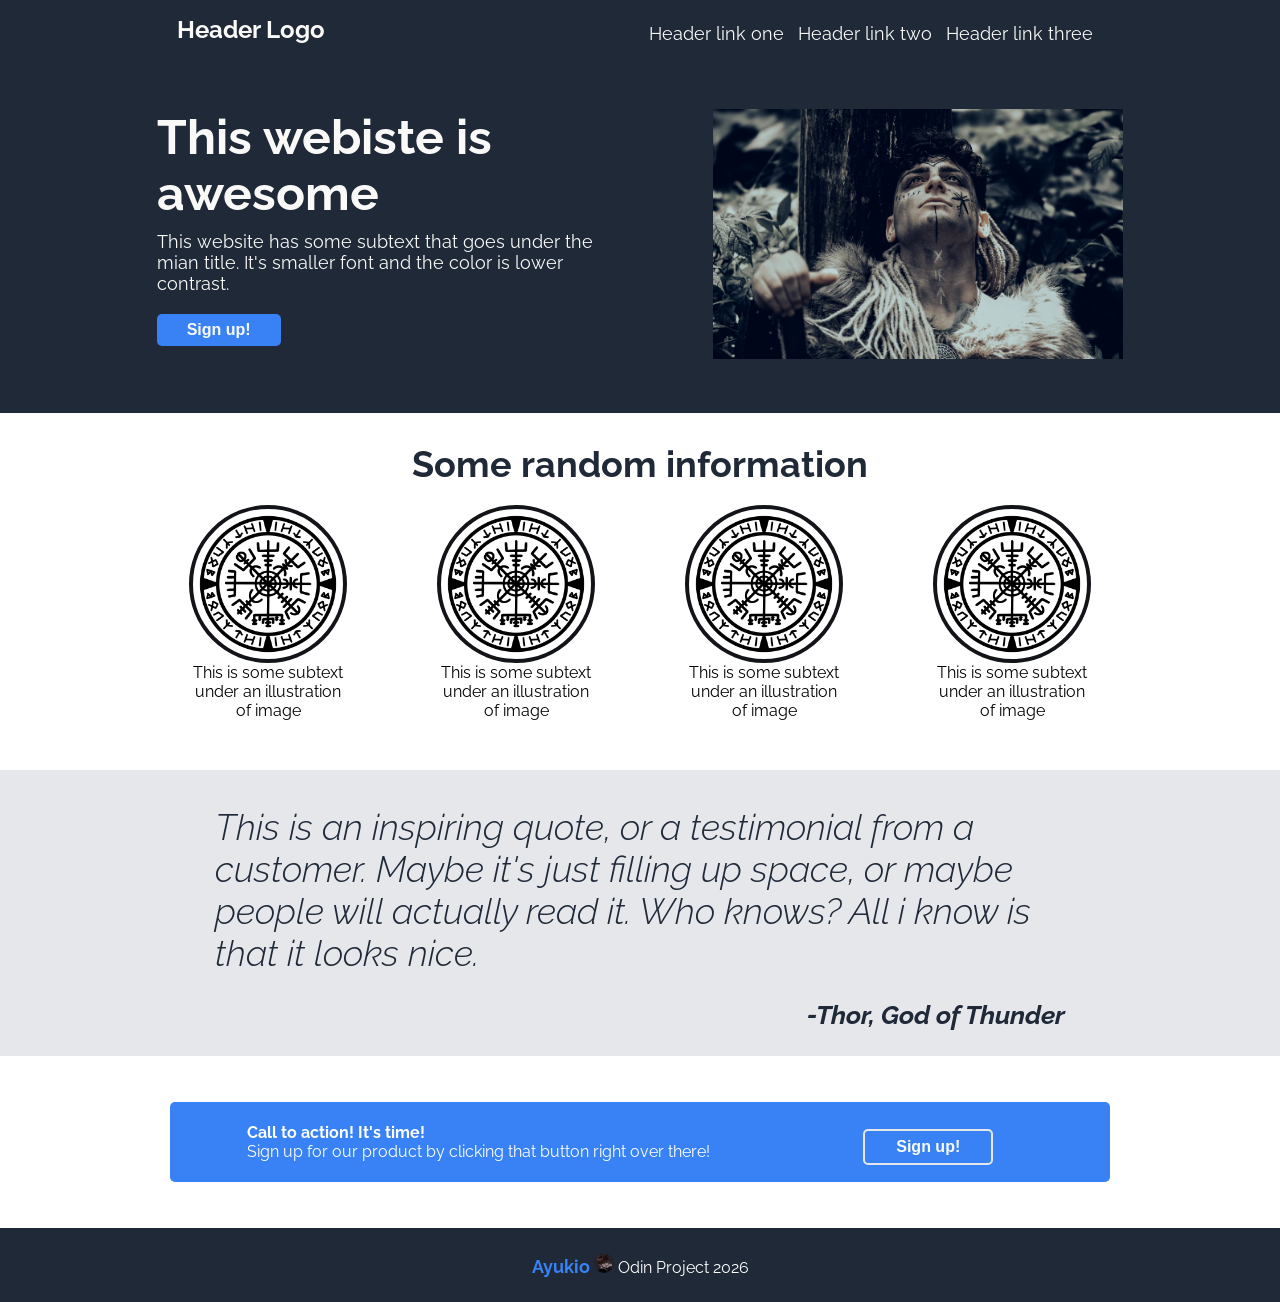
<file: index.html>
<!DOCTYPE html>
<html lang="en">
<head>
    <meta charset="UTF-8">
    <meta name="viewport" content="width=device-width, initial-scale=1.0">
    <title>Landing Page</title>
    <link rel="stylesheet" href="style.css">
    <link rel="preconnect" href="https://fonts.googleapis.com">
    <link rel="preconnect" href="https://fonts.gstatic.com" crossorigin>
    <link href="https://fonts.googleapis.com/css2?family=Raleway:ital,wght@0,100..900;1,100..900&family=Roboto:ital,wght@0,100..900;1,100..900&display=swap" rel="stylesheet">
</head>
<body>
    <div class="nav">
        <div class="logo">Header Logo</div>
        <ul class="buttons">
            <li><a href="#">Header link one</a></li>
            <li><a href="#">Header link two</a></li>
            <li><a href="#">Header link three</a></li>
        </ul>
    </div>
    <div class="hero">
        <div class="container">
            <div class="text1">This webiste is awesome</div>
            <div class="text2">This website has some subtext that goes under the 
            mian title. It's smaller font and the color is lower
            contrast. </div>
            <button class="click">Sign up!</button>
         </div>
         <div class="img-container">
            <img class="thor" src="./thor.png" alt="racoon" title="resting wiking">
         </div> 
    </div>
        
    
    <div class="content">
        <div class="section-1">
            <div class="info">Some random information</div>
            <div class="runes">
                <div class="image-p">
                    <img class="images" src="./rune.png" alt="rune" title="rune" width="150px" height="150px">
                    <div class="text3">This is some subtext under an illustration of image </div>
                </div>
                <div class="image-p">
                    <img class="images"  src="./rune.png" alt="rune" title="rune" width="150px" height="150px">
                    <div class="text3">This is some subtext under an illustration of image </div>
                </div>
                <div class="image-p">
                    <img class="images"  src="./rune.png" alt="rune" title="rune" width="150px" height="150px">
                    <div class="text3">This is some subtext under an illustration of image </div>
                </div>
                <div class="image-p">
                    <img class="images"  src="./rune.png" alt="rune" title="rune" width="150px" height="150px">
                    <div class="text3">This is some subtext under an illustration of image </div>
                </div>
            </div>
        </div>
    </div>
    <div class="content-2">
        <div class="section-2">
            <div class="quote">
                <p class="quote-text">This is an inspiring quote, or a testimonial from a
                customer. Maybe it's just filling up space, or maybe
                people will actually read it. Who knows? All i know
                is that it looks nice.</p>
                <p class="god">-Thor, God of Thunder</p>
            </div>
        </div>
    </div>
    <div class="sign-up">
        <div class="sign-up-container">
            <div class="text">
                <p class="call">Call to action! It's time!</p>
                <p class="call-text">Sign up for our product by clicking that button right over there!</p>
            </div>
            <div class="button2">
                <button class="click2">Sign up!</button>
            </div>
        </div>
    </div>
    <div class="footer">
        <a class="Ayukio" href="https://github.com/AyukioRitsuryo" target="_blank">Ayukio</a> <p class="odin"><a class="Ayukio" href="https://github.com/AyukioRitsuryo" target="_blank"><img class="avatar" src="./avatar3.jpeg" alt=""></a> Odin Project 2026 </p>
    </div>
</body>
</html>
</file>
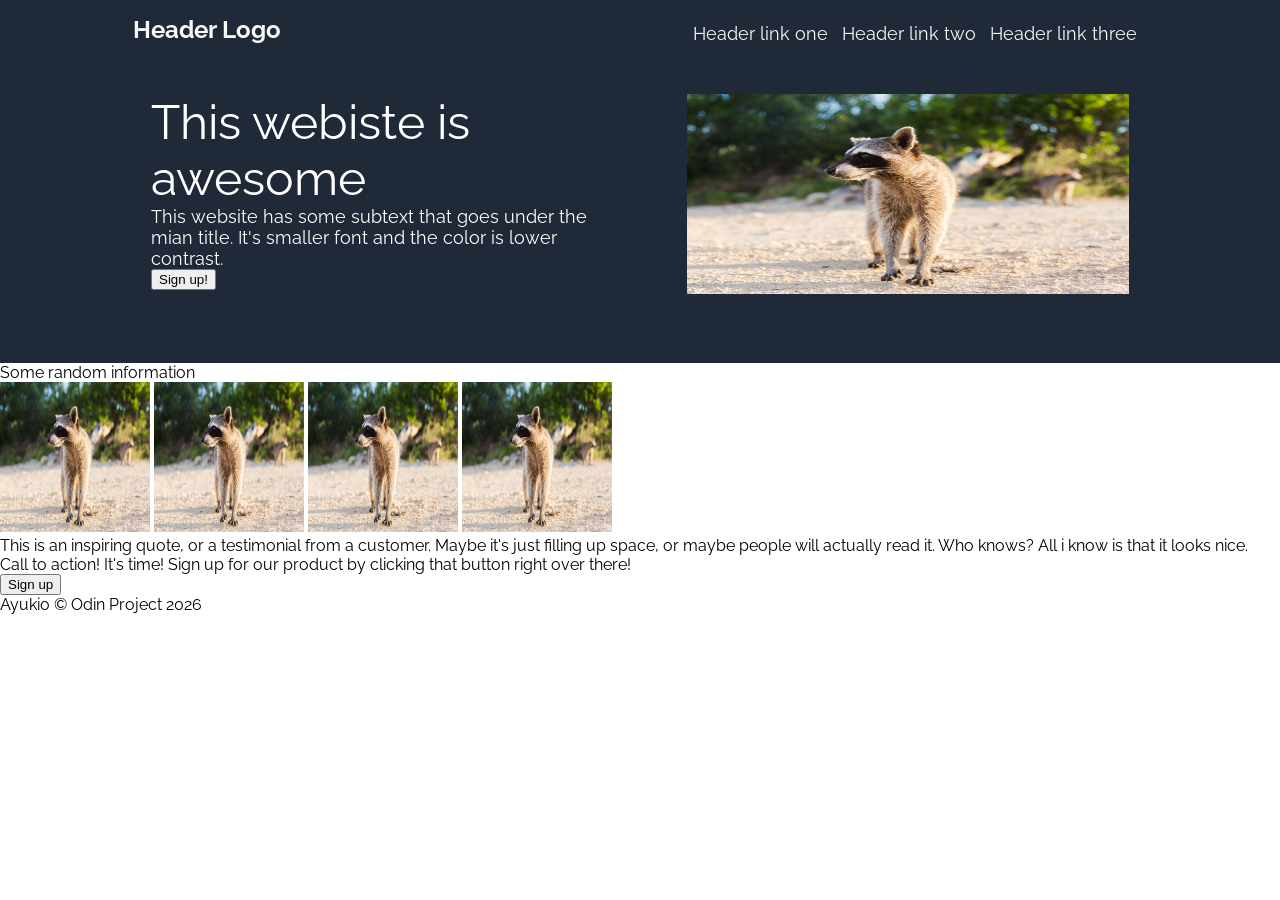
<file: playground/index.html>
<!DOCTYPE html>
<html lang="en">
<head>
    <meta charset="UTF-8">
    <meta name="viewport" content="width=device-width, initial-scale=1.0">
    <title>Landing Page</title>
    <link rel="stylesheet" href="style.css">
    <link rel="preconnect" href="https://fonts.googleapis.com">
    <link rel="preconnect" href="https://fonts.gstatic.com" crossorigin>
    <link href="https://fonts.googleapis.com/css2?family=Raleway:ital,wght@0,100..900;1,100..900&family=Roboto:ital,wght@0,100..900;1,100..900&display=swap" rel="stylesheet">
</head>
<body>
    <div class="nav">
        <div class="navbar">
            <div class="logo">Header Logo</div>
            <ul class="buttons">
              <li><a href="#">Header link one</a></li>
              <li><a href="#">Header link two</a></li>
              <li><a href="#">Header link three</a></li>
            </ul>
        </div>

        <div class="hero">
            <div class="container">
              <div class="text1">This webiste is awesome</div>
              <div class="text2">This website has some subtext that goes under the 
               mian title. It's smaller font and the color is lower
               contrast. </div>
              <button>Sign up!</button>
            </div>
            <div class="img-container">
              <img class="racoon" src="../racoon.jpg" alt="racoon">
            </div> 
        </div>
    </div>
        
    
    <div class="content">
        <div class="section-1">
            <div class="info">Some random information</div>
            <div>
                <img src="../racoon.jpg" alt="racoon" width="150px" height="150px">
                <img src="../racoon.jpg" alt="racoon" width="150px" height="150px">
                <img src="../racoon.jpg" alt="racoon" width="150px" height="150px">
                <img src="../racoon.jpg" alt="racoon" width="150px" height="150px">
            </div>
        </div>
        <div class="section-2">
            <div class="quote">
                This is an inspiring quote, or a testimonial from a
                customer. Maybe it's just filling up space, or maybe
                people will actually read it. Who knows? All i know
                is that it looks nice.
            </div>
        </div>
    </div>
    <div class="sign-up">
        <div class="sign-up-container">
            <div class="text">
                Call to action! It's time!
                Sign up for our product by clicking that button right over there!
            </div>
            <div>
                <button>Sign up</button>
            </div>
        </div>
    </div>
    <div class="footer">
        Ayukio © Odin Project 2026
    </div>
</body>
</html>
</file>
<file: style.css>
/* Właściwości 
Header
Font: Roboto (you will need to download and install this font if you don’t already have it)
Dark background color (header, hero section and footer): #1F2937
Logo text:
Font size: 24px
Color: #F9FAF8
--------
Hero section main text (“This website is awesome”):
Font size: 48px
Color: #F9FAF8
Weight: 900
-------------
Hero secondary text (“This website has some subtext…”) and header links:
Font size: 18px
Color: #E5E7EB
Button and “Call to action” background color: #3882F6
Information heading:
Font size: 36px
Color: #1F2937
Weight: 900
-----
Quote:
Background color: #E5E7EB
Font size: 36px
Color: #1F2937
Weight: 300
Font style: italic
*/

/* Website */

body {
    display: flex;
    flex-direction: column;
    font-family: 'Raleway';
    margin: auto;
    flex: 1;

}

/* Navbar section*/

.logo {
    font-size: 24px;
    color: #F9FAF8;
    font-weight: bold;
    }
.nav {
    display: flex;
    justify-content: space-around;
    padding: 15px;
    background-color: #1F2937;
    }
a {
    text-decoration: none;
    color: #F9FAF8;
    font-size: 18px;
    }
.buttons {
    padding: 0px;
    margin: 0px;
    align-content: flex-end;
    }
.buttons li {
    display: inline-block;
    margin-right: 10px;
    }

/* Hero section*/

.hero {
    background-color: #1F2937;
    color: #F9FAF8;
    display: flex;
    padding: 15px;
    justify-content: space-evenly;
    padding: 50px 100px 50px 100px;
}

.container {
    width: 500px;
    display: flex;
    flex-direction: column;
    gap: 10px;
}

.text1 {
    font-size: 48px;
    font-weight: bold;
    margin: 0px;
    width: 400px;
}

.text2 {
    font-size: 18px;
    margin: 0px;
    width: 440px;
}

.click, .click2 {
    background-color: #3882F6;
    border: 0px;
    padding: 7px 30px 7px 30px;
    border-radius: 5px;
    color: #F9FAF8;
    font-weight: bold;
    font-size: 16px;
    margin: 10px 0px 0px 0px;
    width: 124px;
}
button.click:hover, button.click2:hover {
    background-color: #174a9c;
}
.thor {
    width: 410px;
    height: 250px;
}

.thor:hover {
    width: 430px;
    height: 270px;
    border: 3px solid black;
}

/* Content 1 section */

.info {
    font-size: 36px;
    color: #1F2937;
    font-weight: bold;
    text-align: center;
}
.content {
    display: flex;
    flex-direction: column;
    padding: 30px 100px 50px 100px;
}

.section-1 {
    display: flex;
    flex-direction: column;
    margin: auto;
    gap: 20px;
}

.runes {
    display: flex;
    gap: 90px;
    width: 900px;
    justify-content: center;
}

.images {
    border: 4px solid #121418;
    border-radius: 100px;
}
.images:hover {
    border: 4px solid #174a9c;
}
.text3 {
    text-align: center;
    width: 150px;
}

.image-p {
    display: flex;
    flex-direction: column;
    align-items: center;
}
/* Content 2 section */

.content-2 {
    background-color: #E5E7EB;
    font-size: 36px;
    color: #1F2937;
    font-weight: 300;
    font-style: italic;
    display: flex;
    justify-content: center;
}

.quote {
    width: 850px;
    display: flex;
    flex-direction: column;
}

.quote-text {
    margin: 36px 0px 0px 0px;

}
.god {
    text-align: right;
    font-weight: bold;
    font-size: 26px;
}

/* Sign-up section */

.sign-up {
    display: flex;
    justify-content: center;
}
.sign-up-container {
    border-radius: 5px;
    color: white;
    padding: 5px 40px 5px 0px;
    display: flex;
    justify-content: space-around;
    margin: 46px;
    background-color: #3882F6;
    width: 900px;
}

.call {
    font-weight: bold;
    margin: 16px 0px 0px 0px;
}

.call-text {
    margin: 0px 0px 16px 0px;
}

.button2 {
    margin: 12px 0px 0px 0px;
}

.click2 {
    border: 2px solid #E5E7EB;
    width: 130px;
}

/* Footer section */

.footer {
    background-color: #1F2937;
    padding: 25px;
    color: white;
    text-align: center;
}

.Ayukio {
    font-weight: bold;
    color: #3882F6; 
}

.Ayukio:hover {
    color:#174a9c;
}

.avatar {
    width: 20px;
    border-radius: 30px;
}

.odin {
    display: inline;
}
</file>
<file: playground/style.css>
/* Website */

body {
    display: flex;
    flex-direction: column;
    font-family: 'Raleway';
    margin: auto;

}

/* Nav section*/

.logo {
    font-size: 24px;
    color: #F9FAF8;
    font-weight: bold;
    width: 442px;
    }

.navbar {
    display: flex;
    justify-content: space-evenly;
}
.nav {
    display: flex;
    flex-direction: column;
    padding: 15px;
    background-color: #1F2937;
    }
a {
    text-decoration: none;
    color: #F9FAF8;
    font-size: 18px;
    }
.buttons {
    padding: 0px;
    margin: 0px;
    align-content: flex-end;
    }
.buttons li {
    display: inline-block;
    margin-right: 10px;
    }

.hero {
    background-color: #1F2937;
    color: white;
    display: flex;
    padding: 15px;
    justify-content: space-evenly;
    padding: 50px 100px 50px 100px;
}

.container {
    width: 500px;
}

.text1 {
    font-size: 48px;
    margin: 0px;
    width: 442px;
}

.text2 {
    font-size: 18px;
    margin: 0px;
    width: 442px;
}
.racoon {
    width: 442px;
    height: 200px;
}
</file>
